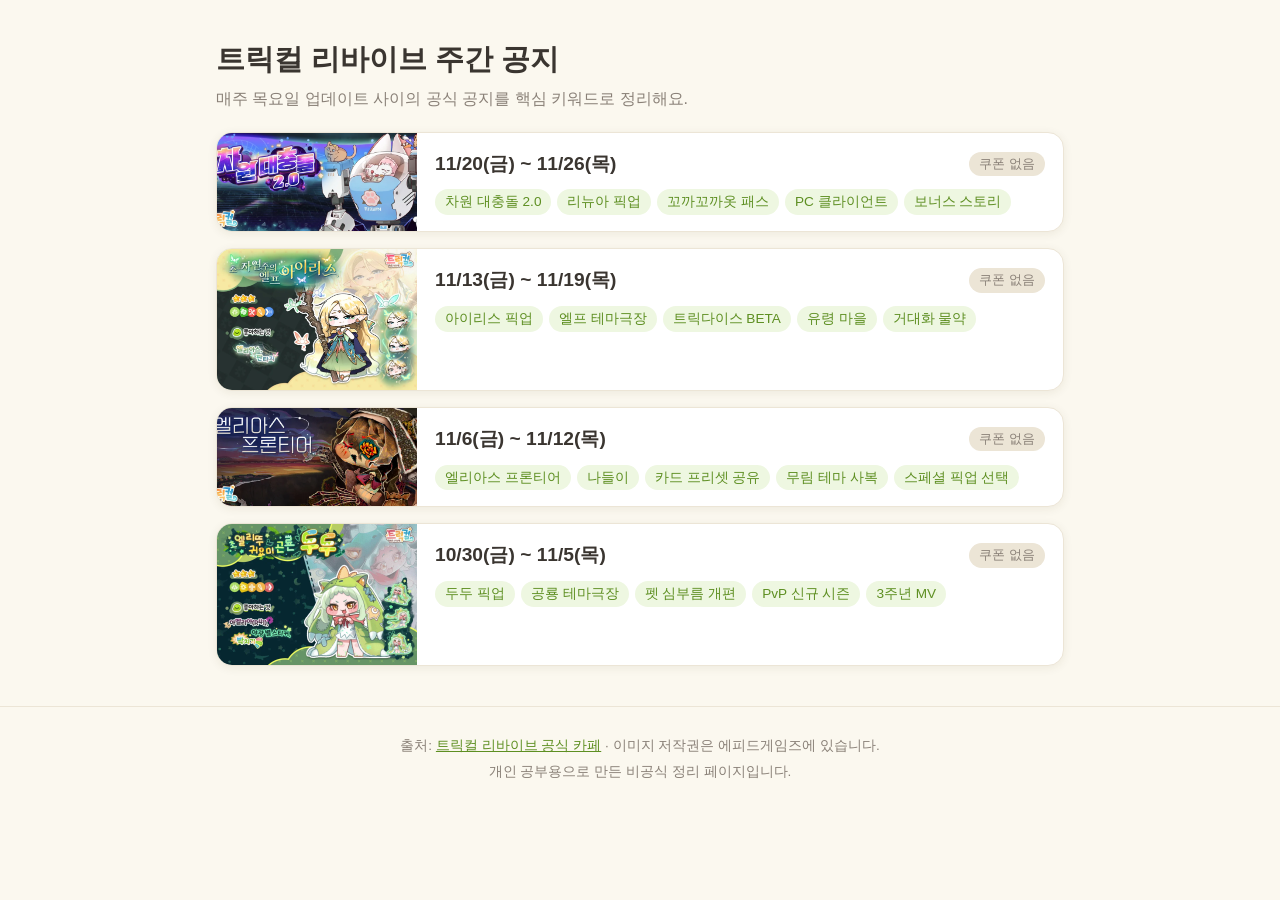
<file: index.html>
<!DOCTYPE html>
<html lang="ko">
<head>
  <meta charset="utf-8">
  <meta name="viewport" content="width=device-width, initial-scale=1">
  <title>트릭컬 리바이브 주간 공지</title>
  <link rel="stylesheet" href="css/style.css">
</head>
<body>
  <!-- 머리글: 사이트 제목과 한 줄 설명 -->
  <header class="site-header">
    <h1>트릭컬 리바이브 주간 공지</h1>
    <p class="sub">매주 목요일 업데이트 사이의 공식 공지를 핵심 키워드로 정리해요.</p>
  </header>

  <main class="container">
    <!-- 주간 카드 목록: js/main.js가 data/weeks.json을 읽어서 채운다 -->
    <section id="week-list" class="week-list" aria-live="polite">
      <p class="loading">불러오는 중…</p>
    </section>
  </main>

  <!-- 바닥글: 출처와 개인 공부용 안내 -->
  <footer class="site-footer">
    <p>출처: <a href="https://cafe.naver.com/trickcal" target="_blank" rel="noopener">트릭컬 리바이브 공식 카페</a> · 이미지 저작권은 에피드게임즈에 있습니다.</p>
    <p>개인 공부용으로 만든 비공식 정리 페이지입니다.</p>
  </footer>

  <script src="js/common.js"></script>
  <script src="js/main.js"></script>
</body>
</html>
</file>
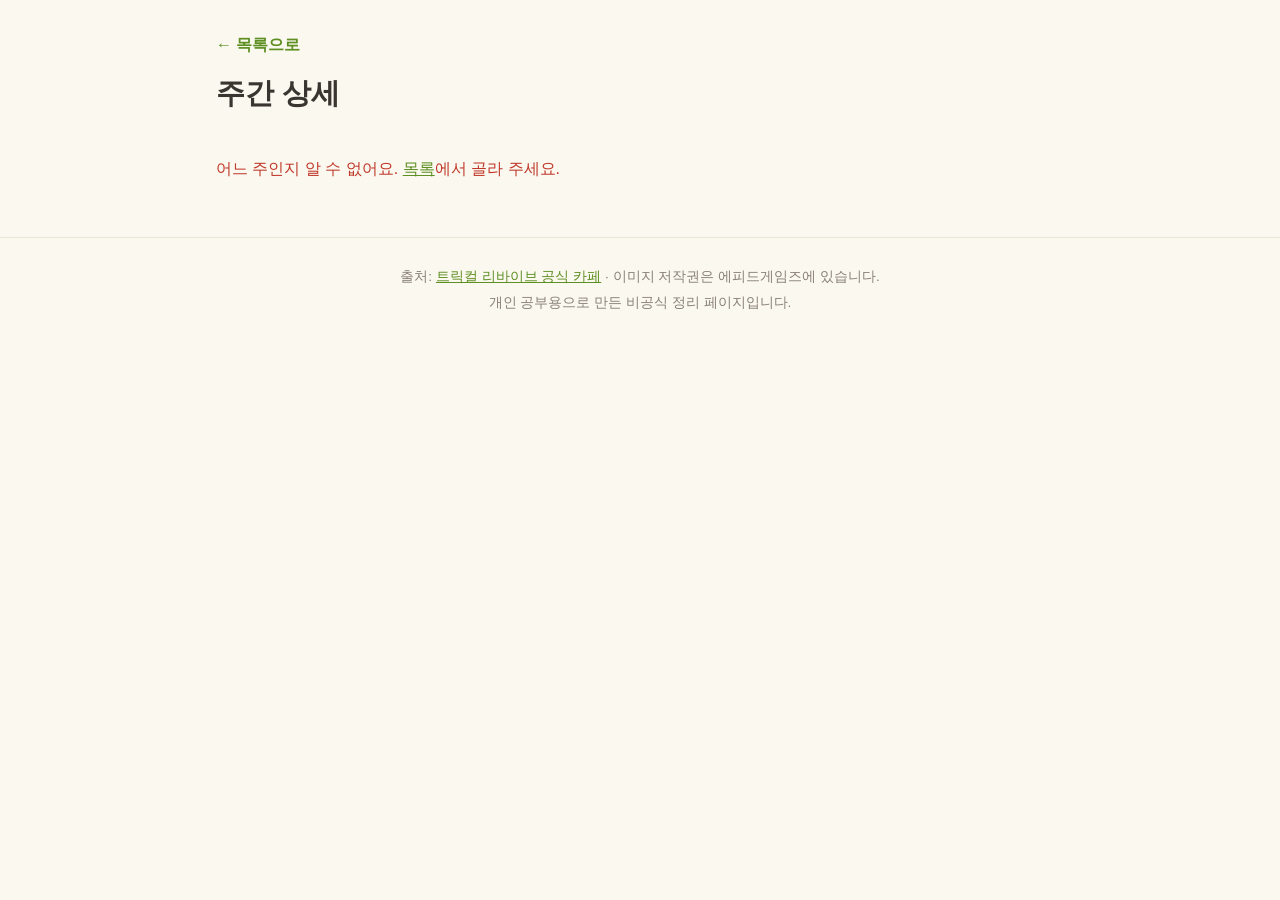
<file: week.html>
<!DOCTYPE html>
<html lang="ko">
<head>
  <meta charset="utf-8">
  <meta name="viewport" content="width=device-width, initial-scale=1">
  <title>주간 상세 · 트릭컬 리바이브 주간 공지</title>
  <link rel="stylesheet" href="css/style.css">
</head>
<body>
  <header class="site-header">
    <!-- 목록으로 돌아가는 링크 -->
    <a class="back" href="index.html">← 목록으로</a>
    <h1 id="week-title">주간 상세</h1>
    <p class="sub" id="week-range"></p>
  </header>

  <main class="container">
    <!-- 상세 내용: js/week.js가 주소의 ?w=날짜 를 보고 data/날짜.json을 읽어서 채운다 -->
    <article id="week-detail" class="week-detail" aria-live="polite">
      <p class="loading">불러오는 중…</p>
    </article>
  </main>

  <footer class="site-footer">
    <p>출처: <a href="https://cafe.naver.com/trickcal" target="_blank" rel="noopener">트릭컬 리바이브 공식 카페</a> · 이미지 저작권은 에피드게임즈에 있습니다.</p>
    <p>개인 공부용으로 만든 비공식 정리 페이지입니다.</p>
  </footer>

  <script src="js/common.js"></script>
  <script src="js/week.js"></script>
</body>
</html>
</file>
<file: css/style.css>
/* 트릭컬 리바이브 주간 공지 - 공통 스타일
   게임 분위기에 맞춰 밝은 연두·크림 톤으로 귀엽게 */

/* 색과 크기를 한곳에서 관리하는 변수 */
:root {
  --bg: #fbf8ef;          /* 크림색 배경 */
  --card: #ffffff;        /* 카드 배경 */
  --ink: #3a3530;         /* 본문 글자 */
  --muted: #8a8178;       /* 흐린 글자 */
  --line: #ece5d6;        /* 테두리 */
  --green: #8cc63f;       /* 카페 공지 머리띠 연두 */
  --green-dark: #5e8f22;
  --pink: #ff8fab;        /* 강조 분홍 */
  --tag-bg: #eef7e1;      /* 키워드 태그 배경 */
  --radius: 16px;
  --shadow: 0 2px 10px rgba(80, 60, 20, 0.08);
}

/* 기본 */
* { box-sizing: border-box; }
body {
  margin: 0;
  background: var(--bg);
  color: var(--ink);
  font-family: "Pretendard", "Apple SD Gothic Neo", "Malgun Gothic", sans-serif;
  line-height: 1.6;
}
a { color: var(--green-dark); }
img { max-width: 100%; display: block; }

.container { max-width: 880px; margin: 0 auto; padding: 0 16px 40px; }

/* 머리글 */
.site-header {
  max-width: 880px;
  margin: 0 auto;
  padding: 32px 16px 20px;
}
.site-header h1 { margin: 4px 0; font-size: 1.8rem; }
.site-header .sub { margin: 0; color: var(--muted); }
.back { display: inline-block; text-decoration: none; font-weight: 600; margin-bottom: 8px; }

/* 바닥글 */
.site-footer {
  text-align: center;
  color: var(--muted);
  font-size: 0.85rem;
  padding: 24px 16px 40px;
  border-top: 1px solid var(--line);
}
.site-footer p { margin: 4px 0; }

/* 안내 문구 */
.loading, .empty { color: var(--muted); }
.error { color: #c0392b; }
.note { color: var(--muted); font-size: 0.9rem; }

/* ---------- 메인: 주간 카드 목록 ---------- */
.week-list { display: grid; gap: 16px; }

.week-card {
  display: grid;
  grid-template-columns: 200px 1fr;
  background: var(--card);
  border: 1px solid var(--line);
  border-radius: var(--radius);
  box-shadow: var(--shadow);
  overflow: hidden;
  color: inherit;
  text-decoration: none;
  transition: transform 0.15s, box-shadow 0.15s;
}
.week-card:hover { transform: translateY(-2px); box-shadow: 0 6px 18px rgba(80, 60, 20, 0.14); }
.week-card .thumb { width: 100%; height: 100%; object-fit: cover; background: var(--tag-bg); }
.card-body { padding: 16px 18px; }
.card-top { display: flex; align-items: center; justify-content: space-between; gap: 8px; }
.card-top h2 { margin: 0; font-size: 1.2rem; }
.deadline { margin: 10px 0 0; font-size: 0.9rem; color: var(--green-dark); }

/* 배지 (쿠폰 있음/없음) */
.badge { font-size: 0.8rem; padding: 2px 10px; border-radius: 999px; white-space: nowrap; }
.coupon-on { background: var(--pink); color: #fff; }
.coupon-off { background: var(--line); color: var(--muted); }

/* 키워드 태그 */
.tags { list-style: none; padding: 0; margin: 10px 0 0; display: flex; flex-wrap: wrap; gap: 6px; }
.tags li {
  background: var(--tag-bg);
  color: var(--green-dark);
  border-radius: 999px;
  padding: 2px 10px;
  font-size: 0.85rem;
}

/* 좁은 화면(휴대폰)에서는 썸네일을 위로 */
@media (max-width: 600px) {
  .week-card { grid-template-columns: 1fr; }
  .week-card .thumb { height: 140px; }
}

/* ---------- 상세 페이지 ---------- */
.block {
  background: var(--card);
  border: 1px solid var(--line);
  border-radius: var(--radius);
  box-shadow: var(--shadow);
  padding: 4px 20px 16px;
  margin-bottom: 16px;
}
/* 섹션 제목은 카페 공지처럼 연두 머리띠 */
.block h2 {
  margin: 12px -20px 12px;
  padding: 6px 20px;
  background: var(--green);
  color: #fff;
  font-size: 1.05rem;
}
.block:first-child h2 { margin-top: -4px; border-radius: var(--radius) var(--radius) 0 0; }
.block h2 { border-radius: 0; }
.block { overflow: hidden; }

.items, .coupons, .sources { list-style: none; padding: 0; margin: 0; }
.item { padding: 10px 0; border-bottom: 1px dashed var(--line); }
.item:last-child { border-bottom: 0; }
.item p { margin: 4px 0 0; }
.item-head { display: flex; justify-content: space-between; align-items: baseline; gap: 8px; flex-wrap: wrap; }
.until { font-size: 0.85rem; color: var(--green-dark); white-space: nowrap; }
.until.past { color: var(--muted); }
.item.expired strong, .item.expired p { color: var(--muted); text-decoration: line-through; }

/* 항목 옆 이미지 */
figure { margin: 10px 0 0; }
figure img { border-radius: 10px; border: 1px solid var(--line); max-width: 520px; width: 100%; }
figcaption { font-size: 0.8rem; color: var(--muted); margin-top: 4px; }

/* 쿠폰 */
.coupon { padding: 10px 0; border-bottom: 1px dashed var(--line); }
.coupon:last-child { border-bottom: 0; }
.coupon p { margin: 2px 0; }
.coupon-head { display: flex; align-items: center; gap: 8px; flex-wrap: wrap; }
.coupon code {
  font-size: 1rem;
  background: #fff4f7;
  border: 1px dashed var(--pink);
  border-radius: 8px;
  padding: 2px 8px;
  word-break: break-all;
}
.coupon.expired code, .coupon.expired p:not(.until) { color: var(--muted); text-decoration: line-through; border-color: var(--line); background: #f5f3ee; }
button.copy {
  border: 0;
  background: var(--pink);
  color: #fff;
  border-radius: 8px;
  padding: 4px 12px;
  cursor: pointer;
  font: inherit;
  font-size: 0.85rem;
}
button.copy:hover { filter: brightness(0.95); }

/* 유튜브 영상: 16:9 비율 유지 */
.video iframe { width: 100%; aspect-ratio: 16 / 9; border: 0; border-radius: 10px; }
</file>
